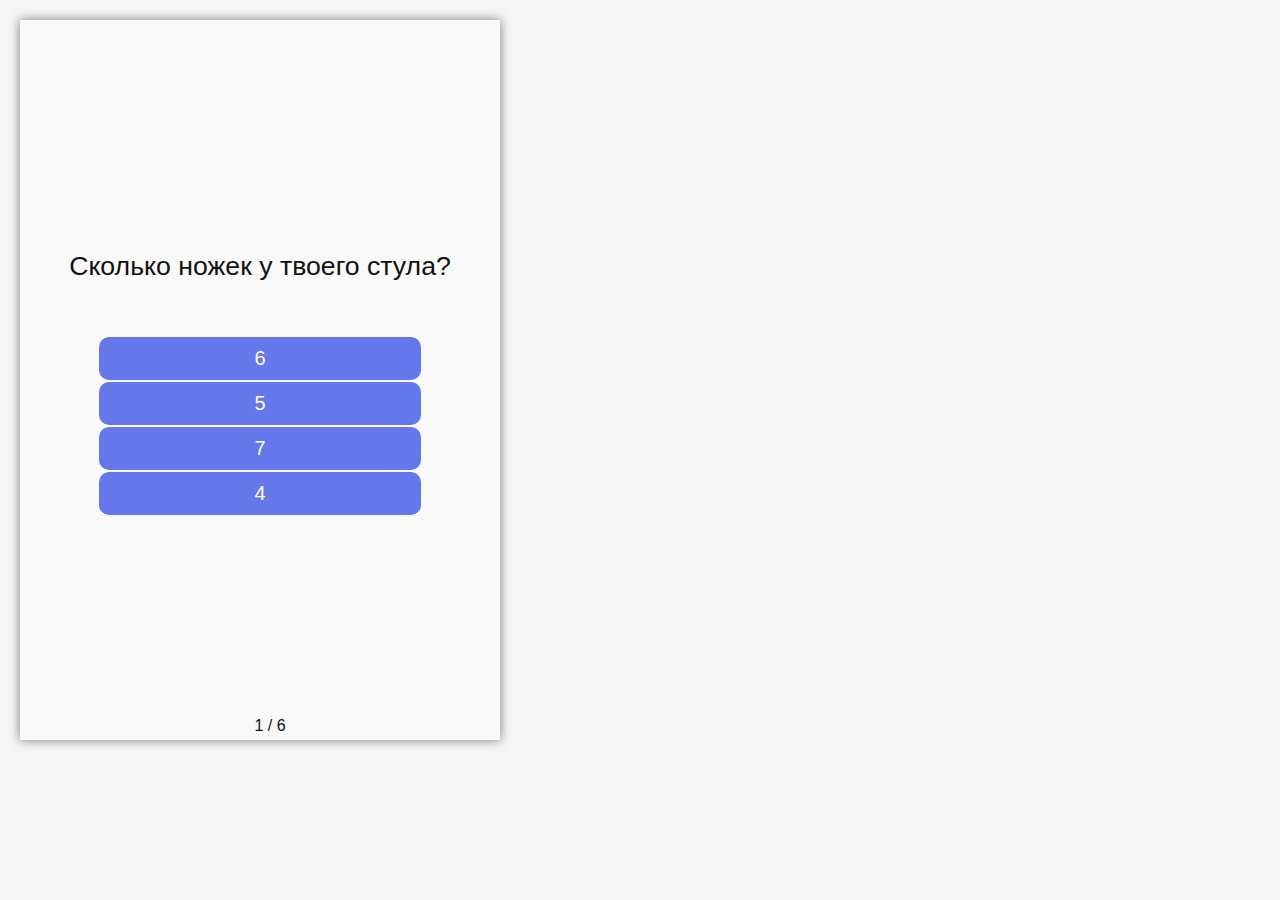
<file: index.html>
<!DOCTYPE html>
<html>
<head>
    <title>Home</title>
    <meta charset="utf-8">
    <meta name='viewport' content='width=device-width, initial-scale=1.0, maximum-scale=1.0, user-scalable=0'/>
    <meta name="apple-mobile-web-app-capable" content="yes">
    <meta name="mobile-web-app-capable" content="yes">
    <meta name="HandheldFriendly" content="true"/>
    <link rel="stylesheet" type="text/css" href="styles/site.css">
</head>
<body>
<div class="wrapper">
    <iframe src="quiz.html" width="480" height="720" class="quiz-frame"></iframe>
</div>
</body>
</html>
</file>
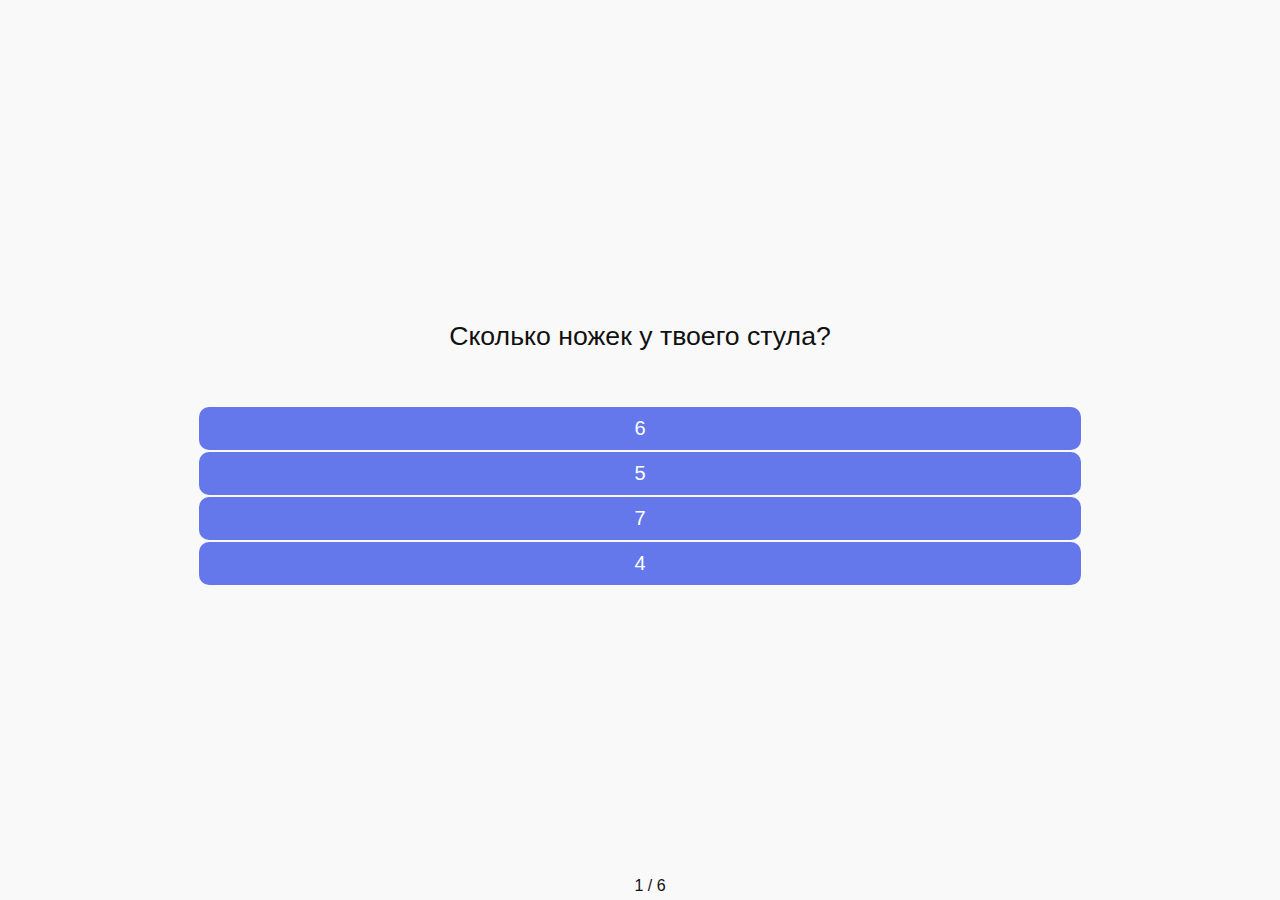
<file: quiz.html>
<!DOCTYPE html>
<html>
<head>
    <title>Quiz</title>
    <meta charset="utf-8">
    <link rel="stylesheet" type="text/css" href="styles/app.css">
    <meta name='viewport' content='width=device-width, initial-scale=1.0, maximum-scale=1.0, user-scalable=0'/>
    <meta name="apple-mobile-web-app-capable" content="yes">
    <meta name="mobile-web-app-capable" content="yes">
    <meta name="HandheldFriendly" content="true"/>
</head>
<body>
<div class="wrapper">
    <main class="main">
        <div class="quiz__head">
            <div class="head__content" id="head">Lorem ipsum dolor sit amet consectetur adipisicing elit. Ut ducimus
                odit accusamus, illum quas magni provident odio praesentium commodi sint, porro harum, minus cupiditate
                architecto culpa aut ex dolore officia.
            </div>
        </div>
        <div class="quiz__body">
            <div class="buttons">
                <div class="buttons__content" id="buttons">
                    <button class="button">Default button</button>
                    <br>
                    <button class="button button_wrong">Wrong answer</button>
                    <br>
                    <button class="button button_correct">Correct answer</button>
                    <br>
                    <button class="button button_passive">Unclicked button</button>
                    <br>
                </div>
            </div>

            <div class="quiz__footer">
                <div class="footer__content" id="pages">0 / 0</div>
            </div>
        </div>

    </main>
</div>
<script type="text/javascript" src="scripts/app.js"></script>
</body>
</html>
</file>
<file: styles/site.css>
body, html {
    width: 100%;
    height: 100%;
    margin: 0;
    padding: 0;
    font-size: 16px;
    font-family: helvetica, arial;
    background: #f6f6f6;
    color: #111;
}

.wrapper {
    width: 100%;
}

.quiz-frame {
    border: 0;
    box-shadow: 0 0 10px rgba(0, 0, 0, 0.5);
    margin: 20px;
}
</file>
<file: styles/app.css>
body, html
{
	width: 100%;
	height: 100%;
	margin: 0;
	padding: 0;
	overflow: hidden;
	font-size: 16px;
	font-family: helvetica, arial;
	background: #f9f9f9;
	color: #111;
}

.wrapper
{
	width: 100%;
	height: 100%;
	display: table;
}

.main
{
	display: table-cell;
	vertical-align: middle;
	text-align: center;
}

.quiz-frame
{
	border: 0;
	box-shadow: 0 0 10px rgba(0,0,0,0.5);
}

.quiz__head
{
	font-size: 20pt;
	margin: 10px;
	margin-bottom: 50px;
}

.head__content 
{
	padding: 5px;
}

.quiz__body
{
	margin: 10px;
}

.quiz__footer 
{
	position: absolute;
	bottom: 0;
	display: block;
	width: 100%;
}

.footer__content 
{
	padding: 5px;
}

.button
{
	border: 0;
	border-radius: 10px;
	background: #6477EB;
	color: #fff;
	padding: 10px 25px;
	width: 70%;
	font-size: 15pt;
	display: block;
	margin: 2px auto;
	cursor: pointer;
}

.button_wrong 
{
	background: #EB6465;
}

.button_correct
{
	background: #5EB97D;
}

.button_passive
{
	background: #B3B3B3;
}
</file>
